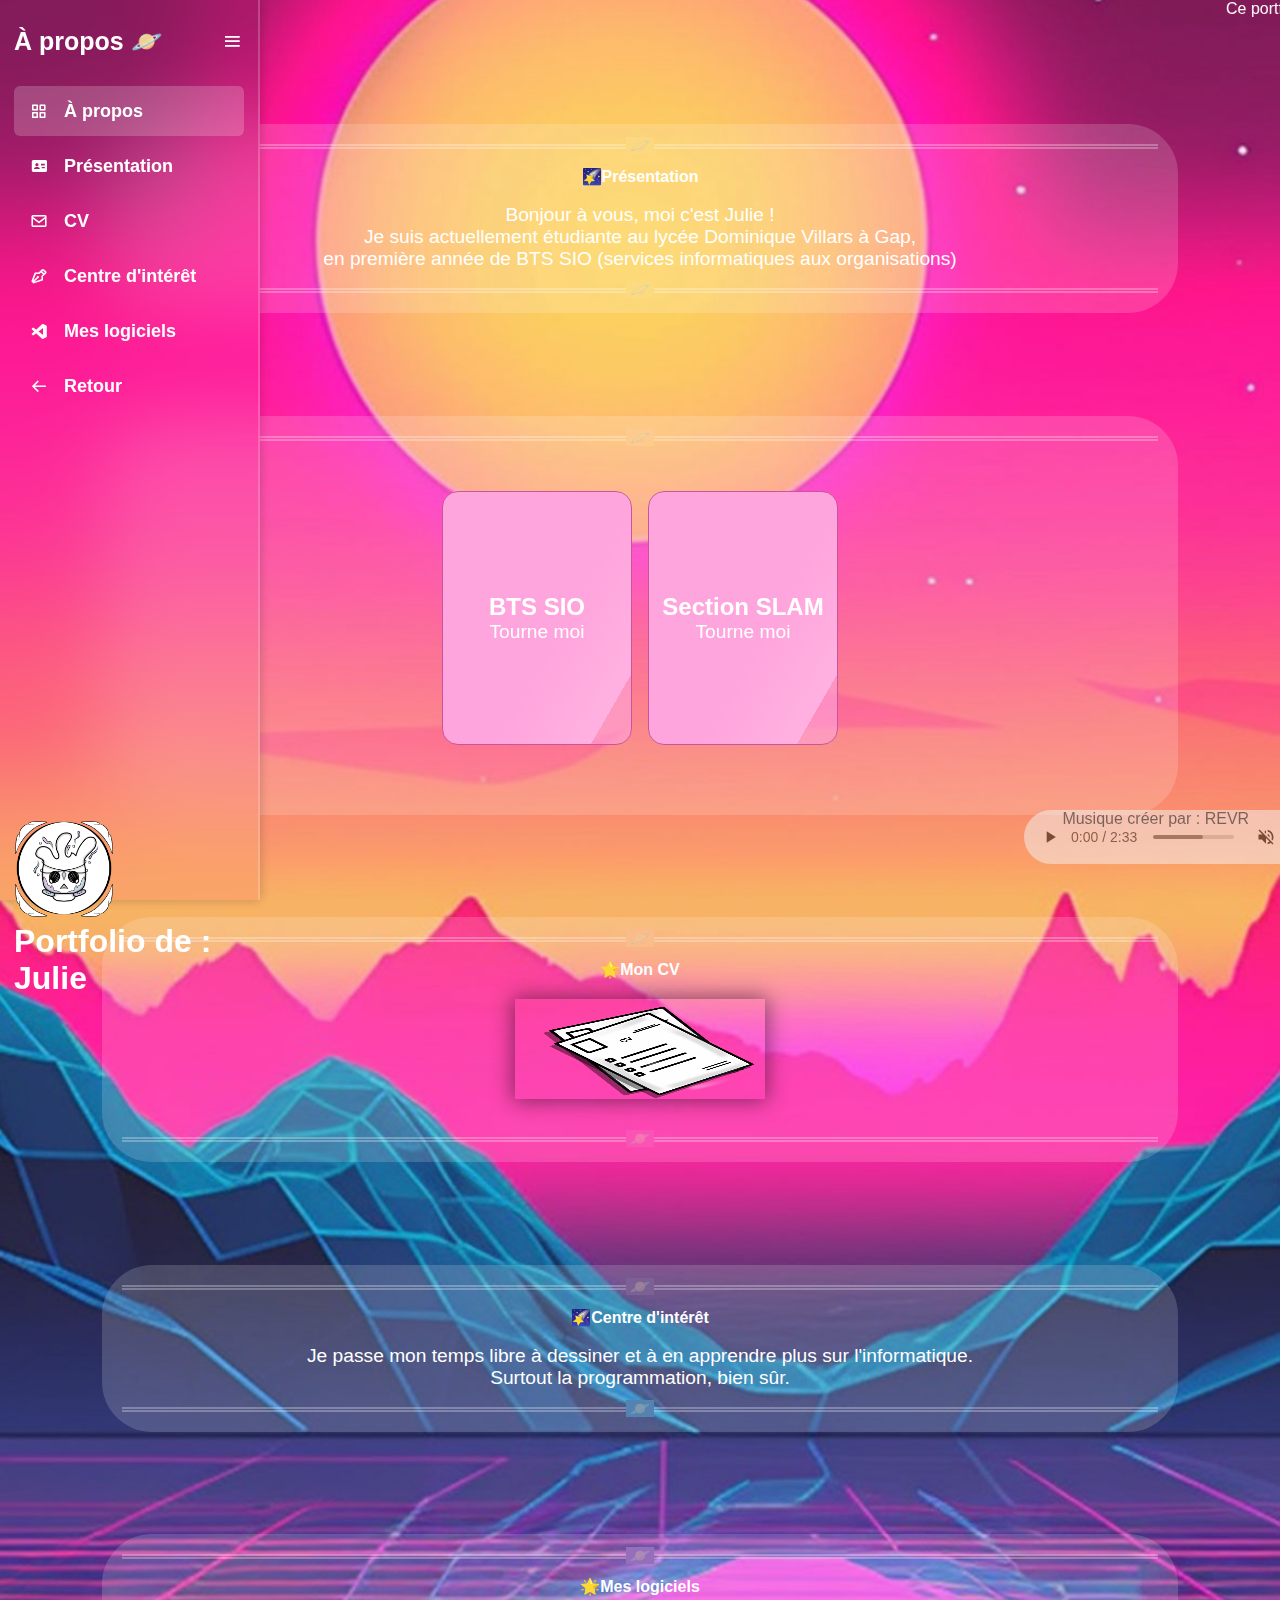
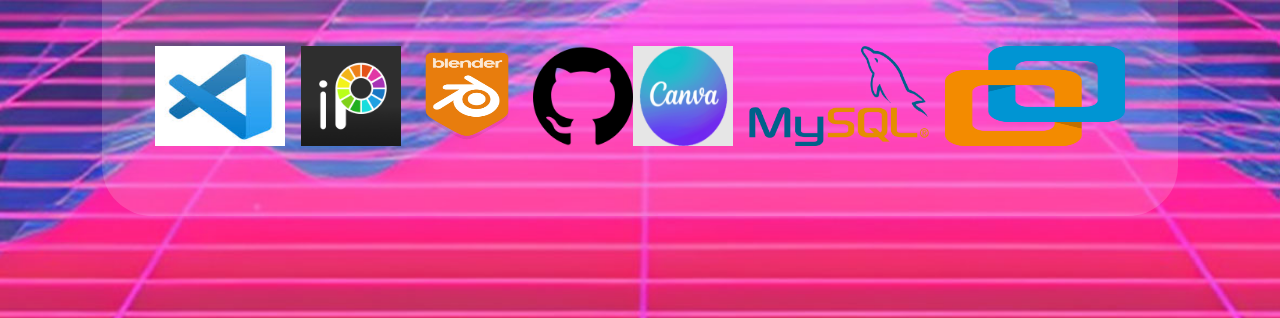
<file: Apropos.html>
<!DOCTYPE html>
<html lang="fr">
<head>
    <title> À propos </title>
    <link rel="website icon" type="png" href="logol.png">

    <link rel="stylesheet" type="text/css" href="apropos.css">
    <link rel="stylesheet" type="text/css" href="index.html">
    <link rel="stylesheet" type="text/css" href="CV.html">
    <link rel="stylesheet" type="text/css" href="bonus.html">
    <link href='https://unpkg.com/boxicons@2.1.4/css/boxicons.min.css' rel='stylesheet'>
    <meta charset="utf-8">
</head>

<body>

    <marquee> Ce portfolio est actuellement en cours de création. . .</marquee>

    <nav class="sidebar">
        <div class="logo-menu">
            <h2 class="logo">À propos 🪐</h2>
            <i class='bx bx-menu toggle-btn'></i>
        </div>
    
        <ul class="list">
            <li class="list-item active">
                <a href="#">
                    <i class='bx bx-grid-alt'></i>
                    <span class="link-name" style="--i:1;">À propos</span>
                </a>
            </li>
            <li class="list-item">
                <a href="#Présentation">
                    <i class='bx bxs-id-card'></i>
                    <span class="link-name" style="--i:2;">Présentation</span>
                </a>
            </li>
            <li class="list-item">
                <a href="#Mon CV">
                    <i class='bx bx-envelope'></i>
                    <span class="link-name" style="--i:3;">CV</span>
                </a>
            </li>
            <li class="list-item">
                <a href="#Centre d'intérêt">
                    <i class='bx bx-pen'></i>
                    <span class="link-name" style="--i:4;">Centre d'intérêt</span>
                </a>
            </li>
            <li class="list-item">
                <a href="#Mes logiciels">
                    <i class='bx bxl-visual-studio'></i>
                    <span class="link-name" style="--i:5;">Mes logiciels</span>
                </a>
            </li>
            <li class="list-item">
                <a href="index.html">
                    <i class='bx bx-arrow-back'></i>
                    <span class="link-name" style="--i:5;">Retour</span>
                </a>
            </li>
        </ul>
    
        <img src="logol.png" width="100px" height="100px" class="grandLogo">
        <h1> Portfolio de : Julie </h1>
    </nav>

    <section class="block"><hr>
        <br><h4><p id="Présentation"></p> 🌠Présentation </h4> 
        <br><p class="pink"> Bonjour à vous, moi c'est Julie !
       <br>Je suis actuellement étudiante au lycée Dominique Villars à Gap, 
       <p>en première année de BTS SIO (services informatiques aux organisations)
       </p></p><br><hr>
    </section>

    <section class="block"><hr>
    <div class="cont">
    <div class="gallery">
        <div class="flip-card">
            <div class="flip-card-inner">
                <div class="flip-card-front">
                    <p class="title">BTS SIO</p>
                    <p>Tourne moi</p>
                </div>
                <div class="flip-card-back">
                    <p class="title">Infos</p>
                    <p>Le BTS SIO est un programme de niveau Bac+2, qui forme des informaticiens aussi bien doués pour le développement que pour l'administration et la maintenance d'un réseau informatique.</p>
                </div>
            </div>
        </div>
        <div class="flip-card">
            <div class="flip-card-inner">
                <div class="flip-card-front">
                    <p class="title">Section SLAM</p>
                    <p>Tourne moi</p>
                </div>
                <div class="flip-card-back">
                    <p class="title">Infos</p>
                    <p>L'option SLAM est conçue pour déboucher vers des métiers liés à la conception et à la maintenance de programmes applicatifs grâce à des cours bien spécifiques.</p>
                </div>
            </div>
        </div>
        </div>
    </div>
    </section>

    <section class="block"><hr>
       <br><h4><p id="Mon CV"></p> 🌟Mon CV </h4> 
       <div class="container">
       <div class="box">
       <div style="text-align: center;"><a href="CV.html"> <img src="cv.png" width="130px" height="100px" /></a></div>
       </div>
       </div><br><hr>
    </section>

    <section class="block"><hr>
       <br><h4><p id="Centre d'intérêt"></p> 🌠Centre d'intérêt </h4> 
       <br><p class="pink"> Je passe mon temps libre à dessiner et à en apprendre plus sur l'informatique. 
        <p>Surtout la programmation, bien sûr. </p></p><br><hr>
    </section>

    <section class="block"><hr>
        <br><h4><p id="Mes logiciels"></p> 🌟Mes logiciels </h4>
   

        <div class="cont">
            <div class="gallery">
            <img src="vscode.png" width="130px" height="100px">

            <img src="ibispaint.png" width="100px" height="100px">

            <img src="blender.png" width="100px" height="100px">
        
            <img src="github.png" width="100px" height="100px">
        </div>
        <div class="gallery">
            <img src="canva.PNG" width="100px" height="100px">

            <img src="mysql.png" width="180px" height="100px">

            <img src="vmware.png" width="180px" height="100px">
        </div><br> 
    </section>

    <audio controls muted loop>
        <source src="retro.mp3" type="audio/mp3">
        <source src="retro.ogg">
    </audio>
    <h7 class="musique">Musique créer par : REVR </h7>
</body>
</html>
</file>
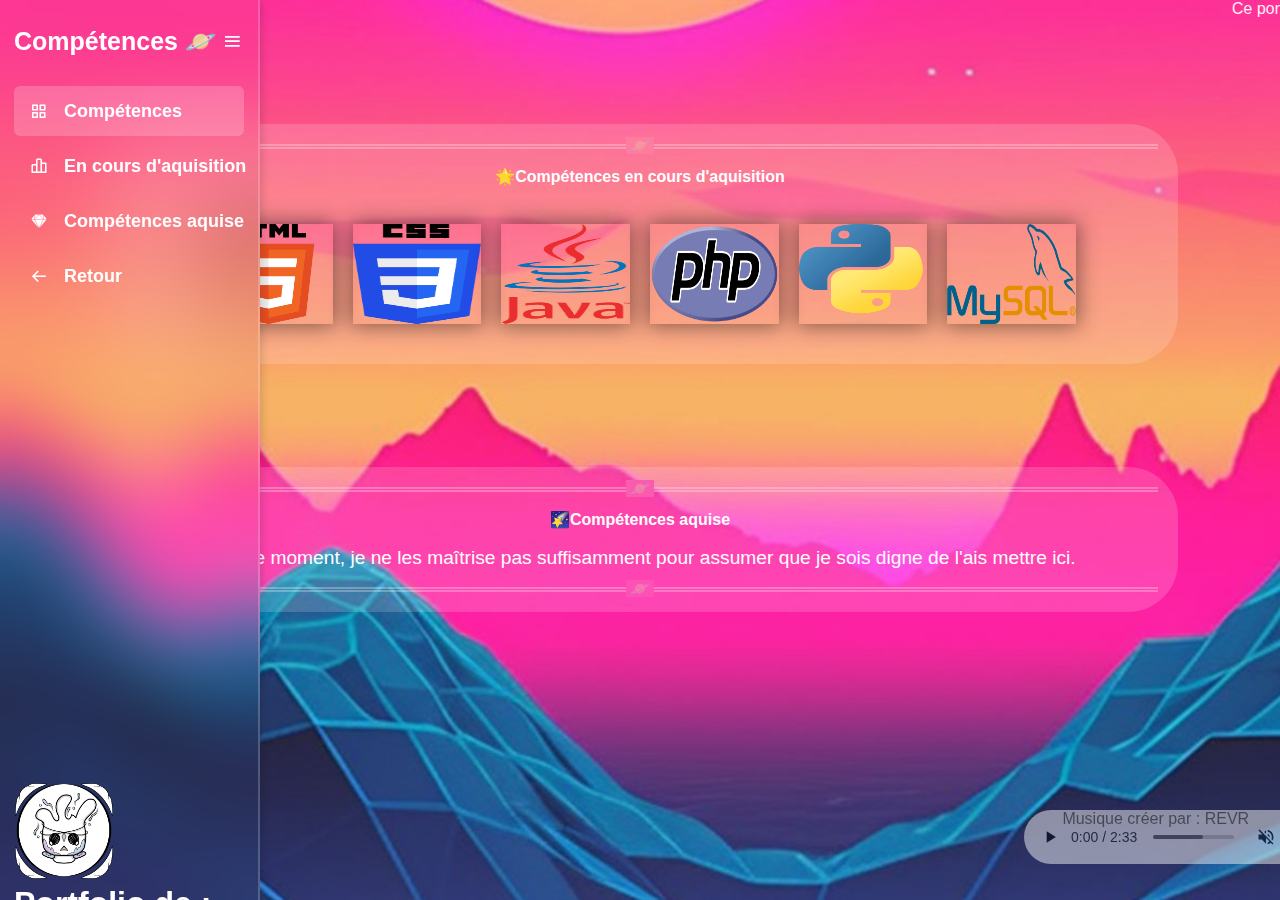
<file: competence.html>
<!DOCTYPE html>
<html lang="fr">
<head>
    <title> Compétences </title>
    <link rel="website icon" type="png" href="logol.png">
    <link rel="stylesheet" type="text/css" href="apropos.css">
    <link rel="stylesheet" type="text/css" href="index.html">
    <link href='https://unpkg.com/boxicons@2.1.4/css/boxicons.min.css' rel='stylesheet'>
    <meta charset="utf-8">
</head>

<body>

    <marquee> Ce portfolio est actuellement en cours de création. . .</marquee>

    <nav class="sidebar">
        <div class="logo-menu">
            <h2 class="logo">Compétences 🪐</h2>
            <i class='bx bx-menu toggle-btn'></i>
        </div>
    
        <ul class="list">
            <li class="list-item active">
                <a href="#">
                    <i class='bx bx-grid-alt'></i>
                    <span class="link-name" style="--i:1;">Compétences</span>
                </a>
            </li>
            <li class="list-item">
                <a href="#Compétences cours">
                    <i class='bx bx-bar-chart-alt-2'></i>
                    <span class="link-name" style="--i:2;">En cours d'aquisition</span>
                </a>
            </li>
            <li class="list-item">
                <a href="#Compétences aquise">
                    <i class='bx bxl-sketch'></i>
                    <span class="link-name" style="--i:3;">Compétences aquise</span>
                </a>
            </li>
            <li class="list-item">
                <a href="index.html">
                    <i class='bx bx-arrow-back'></i>
                    <span class="link-name" style="--i:5;">Retour</span>
                </a>
            </li>
        </ul>

        <br><br><br><br>
        <img src="logol.png" width="100px" height="100px" class="grandLogo">
        <h1> Portfolio de : Julie </h1>
    </nav>

    <section class="block"><hr>
        <br><h4><p id="Compétences cours"></p> 🌟Compétences en cours d'aquisition </h4>
        <br>
        <div class="container">
            <div class="box">
            <img src="html.png" width="130px" height="100px">
            </div>  
            <div class="box">
            <img src="css.png" width="100px" height="100px">
            </div>
    
            <div class="box">
            <img src="java.png" width="60px" height="100px">
            </div>
    
            <div class="box">
            <img src="php.png" width="120px" height="100px">
            </div>
    
            <div class="box">
            <img src="python.png" width="120px" height="100px">
            </div>
    
            <div class="box">
            <img src="mysql.png" width="180px" height="100px">
            </div>
            </section>

            <section class="block"><hr>
            <br><h4><p id="Compétences aquise"></p> 🌠Compétences aquise </h4>
            <br><p class="pink"> Pour le moment, je ne les maîtrise pas suffisamment pour assumer que je sois digne de l'ais mettre ici. </p></p><br><hr>
            </section>

            <audio controls muted loop>
                <source src="retro.mp3" type="audio/mp3">
                <source src="retro.ogg">
            </audio>
            <h7 class="musique">Musique créer par : REVR </h7>
</body>
</html>
</file>
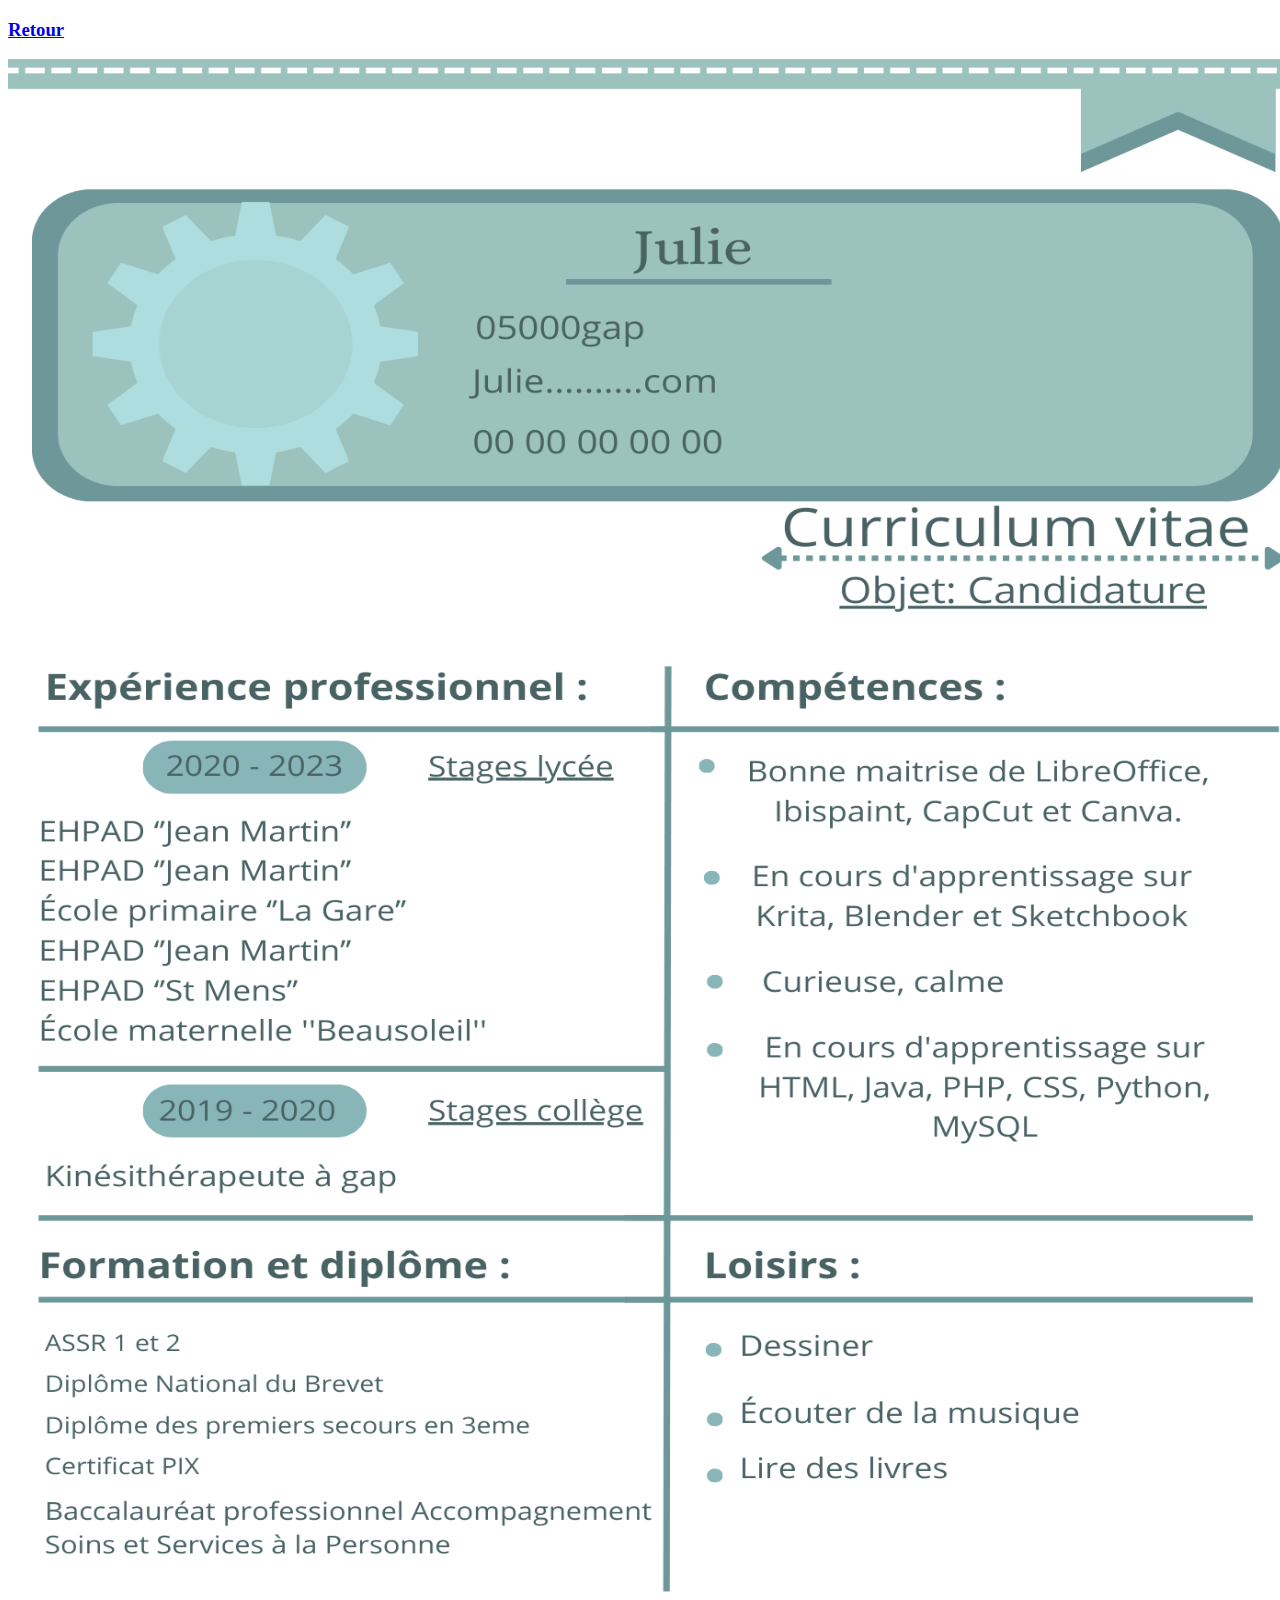
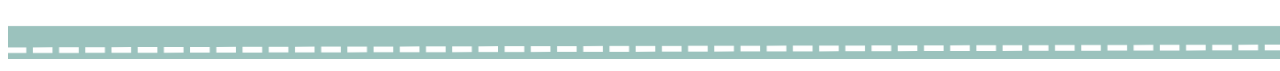
<file: CV.html>
<!DOCTYPE html>
<html lang="fr">
<head>
    <title> CV </title>
</head>
<link rel="stylesheet" type="text/css" href="Apropos.html">
<meta charset="utf-8">
<body>
    <h3><a href="Apropos.html"> Retour </a></h3>
    <img src="Vrai CV.png" width="1300px" height="1600px">
</body>
</html>
</file>
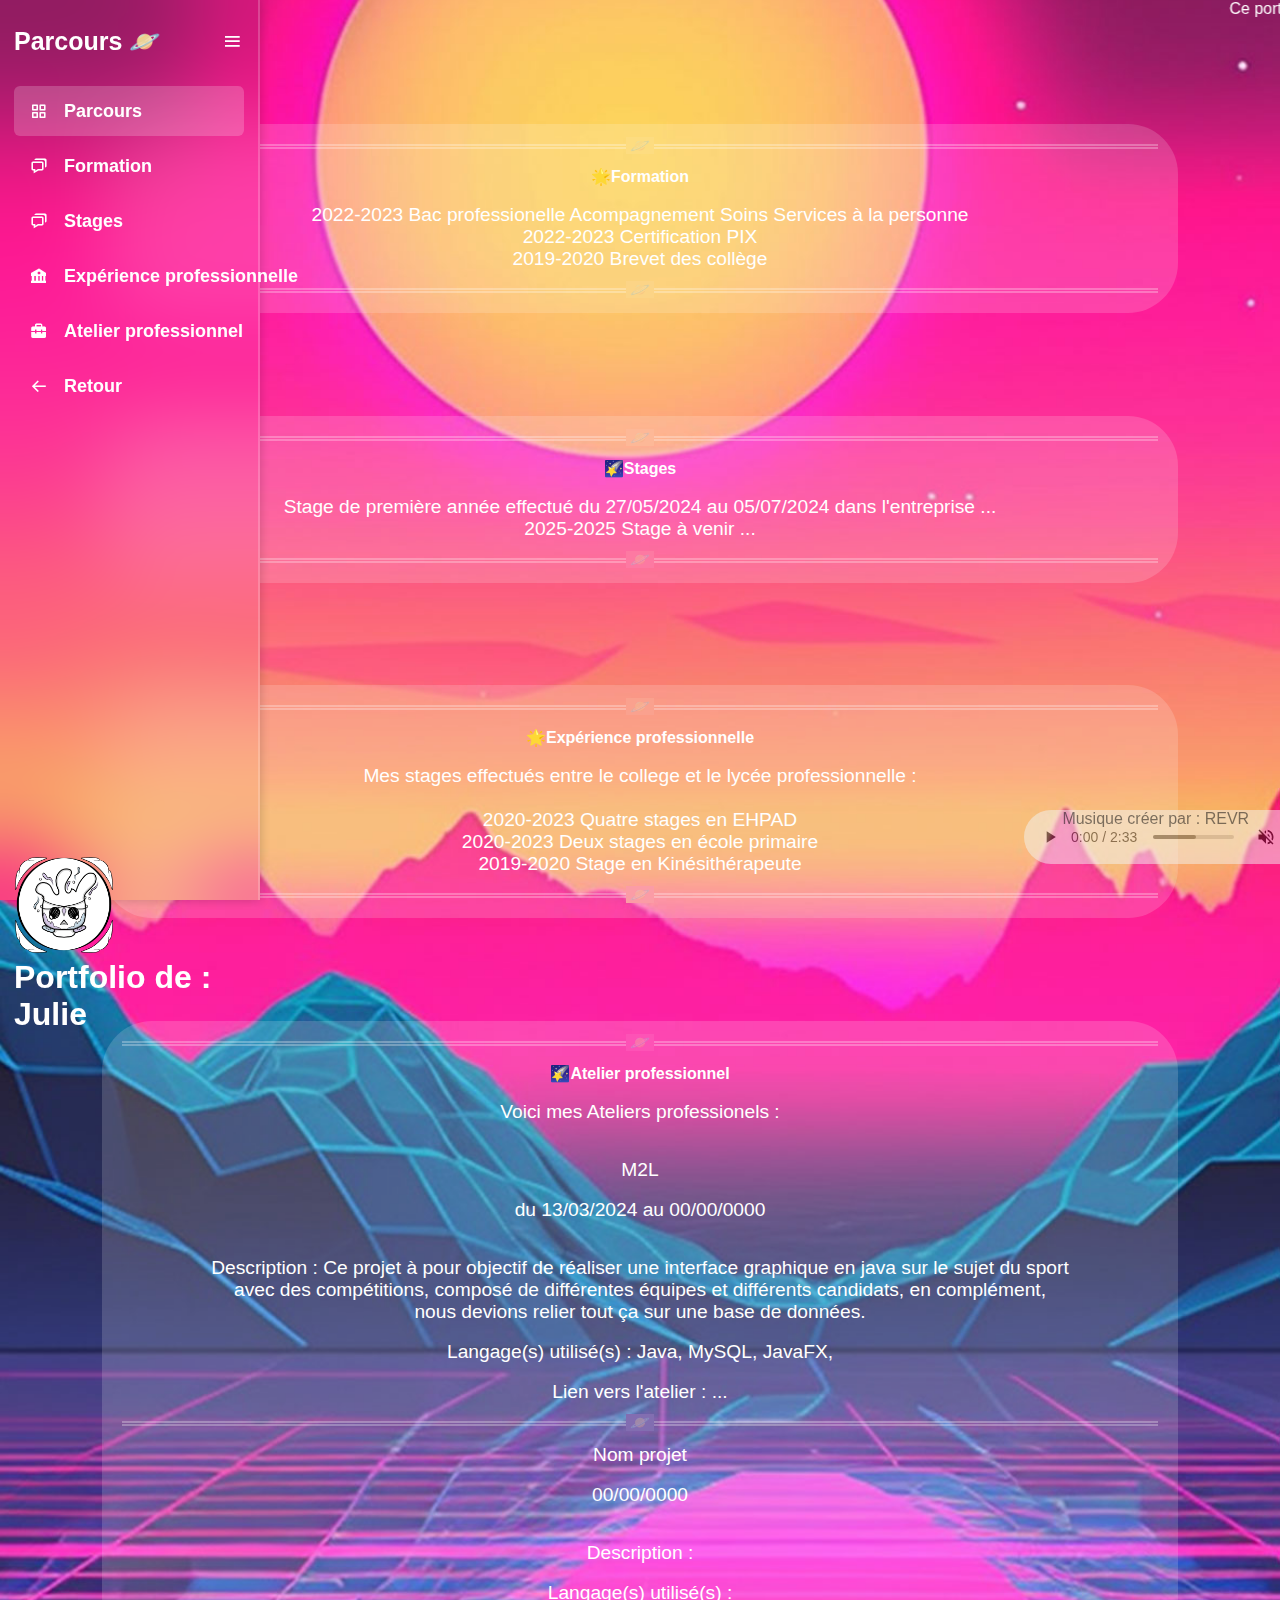
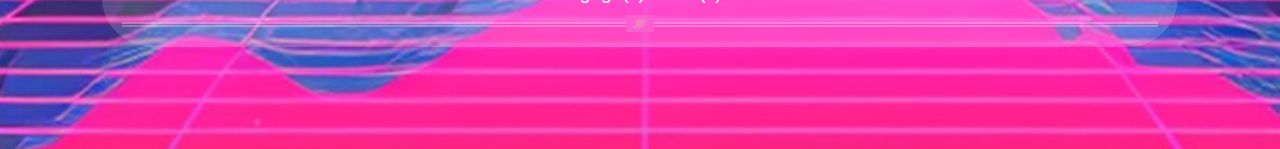
<file: parcours.html>
<!DOCTYPE html>
<html lang="fr">
<head>
    <title> Parcours </title>
    <link rel="website icon" type="png" href="logol.png">
    <link rel="stylesheet" type="text/css" href="apropos.css">
    <link rel="stylesheet" type="text/css" href="index.html">
    <link href='https://unpkg.com/boxicons@2.1.4/css/boxicons.min.css' rel='stylesheet'>
    <meta charset="utf-8">
</head>

<body>

    <marquee> Ce portfolio est actuellement en cours de création. . .</marquee>

    <nav class="sidebar">
        <div class="logo-menu">
            <h2 class="logo">Parcours 🪐</h2>
            <i class='bx bx-menu toggle-btn'></i>
        </div>
    
        <ul class="list">
            <li class="list-item active">
                <a href="#">
                    <i class='bx bx-grid-alt'></i>
                    <span class="link-name" style="--i:1;">Parcours</span>
                </a>
            </li>
            <li class="list-item">
                <a href="#Formation">
                    <i class='bx bx-chat'></i>
                    <span class="link-name" style="--i:2;">Formation</span>
                </a>
            </li>
            <li class="list-item">
                <a href="#Stages">
                    <i class='bx bx-chat'></i>
                    <span class="link-name" style="--i:2;">Stages</span>
                </a>
            </li>
            <li class="list-item">
                <a href="#Expérience professionnelle">
                    <i class='bx bxs-bank'></i>
                    <span class="link-name" style="--i:3;">Expérience professionnelle</span>
                </a>
            </li>
            <li class="list-item">
                <a href="#Atelier professionnelle">
                    <i class='bx bxs-briefcase-alt-2'></i>
                    <span class="link-name" style="--i:4;">Atelier professionnel</span>
                </a>
            </li>
            <li class="list-item">
                <a href="index.html">
                    <i class='bx bx-arrow-back'></i>
                    <span class="link-name" style="--i:5;">Retour</span>
                </a>
            </li>
        </ul>
    
        <br><br>

        <img src="logol.png" width="100px" height="100px" class="grandLogo">
        <h1> Portfolio de : Julie </h1>
    </nav>

    <section class="block"><hr>
        <br><h4><p id="Formation"></p> 🌟Formation </h4>
        <br><p class="pink"> 2022-2023 Bac professionelle Acompagnement Soins Services à la personne 
            <br>2022-2023 Certification PIX
            <br>2019-2020 Brevet des collège
        </p><br><hr>
    </section>

    <section class="block"><hr>
        <br><h4><p id="Stages"></p> 🌠Stages </h4>
        <br><p class="pink"> Stage de première année effectué du 27/05/2024 au 05/07/2024 dans l'entreprise ...
            <br>2025-2025 Stage à venir ...
        </p><br><hr>
    </section>

    <section class="block"><hr>
        <br><h4><p id="Expérience professionnelle"></p> 🌟Expérience professionnelle </h4>
        <br><p class="pink"> 
            Mes stages effectués entre le college et le lycée professionnelle :
            <br>
            <br>2020-2023 Quatre stages en EHPAD
            <br>2020-2023 Deux stages en école primaire
            <br>2019-2020 Stage en Kinésithérapeute    
        </p><br><hr>
    </section>

    <section class="block"><hr>
        <br><h4><p id="Atelier professionnelle"></p> 🌠Atelier professionnel </h4> 
        <br><p class="green"> Voici mes Ateliers professionels : </p>
        <br><br><p class="blue"> M2L </p>
        <br><p class="blue"> du 13/03/2024 au 00/00/0000 </p>
        <br><br><p class="blue"> Description : Ce projet à pour objectif de réaliser une interface graphique en java sur le sujet du sport
            <p>avec des compétitions, composé de différentes équipes et différents candidats, en complément, 
                <p>nous devions relier tout ça sur une base de données. </p>
        <br><p class="blue"> Langage(s) utilisé(s) : Java, MySQL, JavaFX,  </p></p></p>
        <br><p> Lien vers l'atelier : ... </p>
    
        <br><hr>
        <br><p class="green"> Nom projet </p>
        <br><p class="green"> 00/00/0000 </p>
        <br><br><p class="green"> Description : </p>
        <br><p class="green"> Langage(s) utilisé(s) : </p><br><hr>
    </section>

    <audio controls muted loop>
        <source src="retro.mp3" type="audio/mp3">
        <source src="retro.ogg">
    </audio>
    <h7>Musique créer par : REVR </h7>
</body>
</html>
</file>
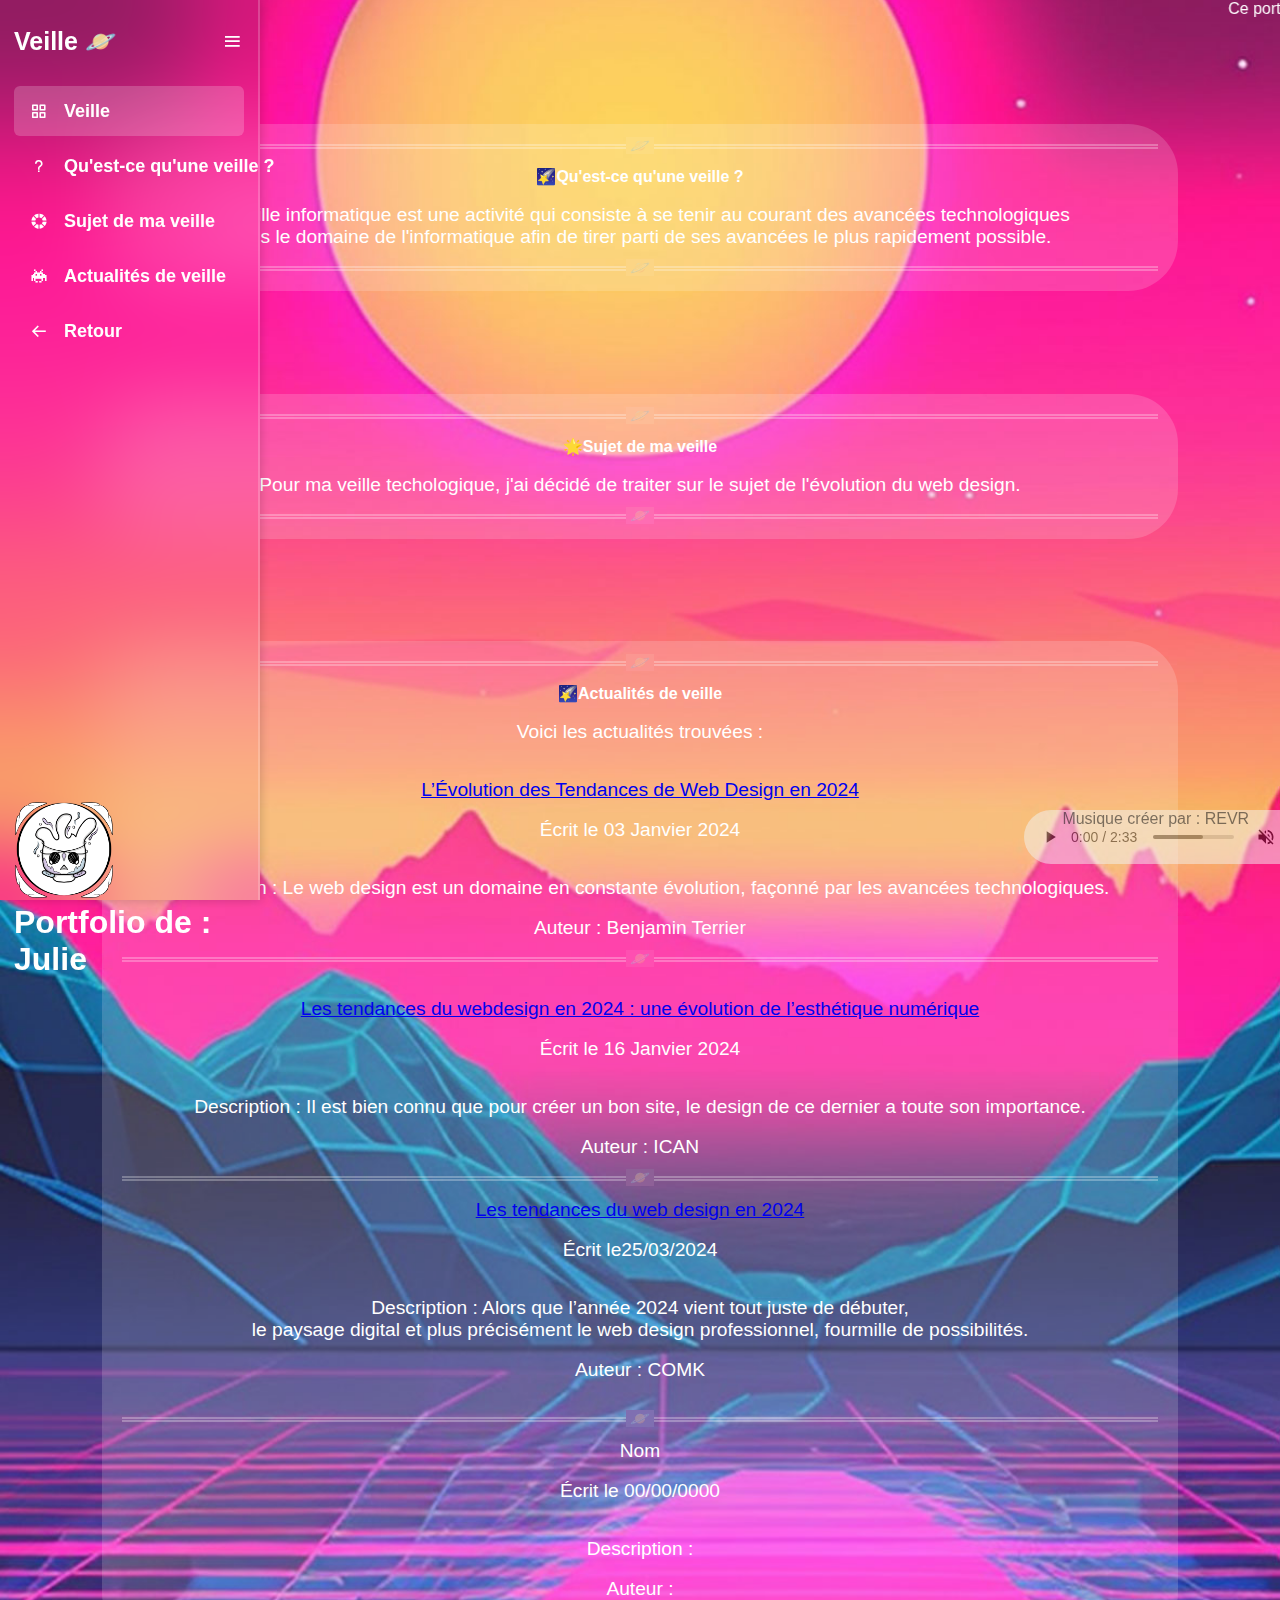
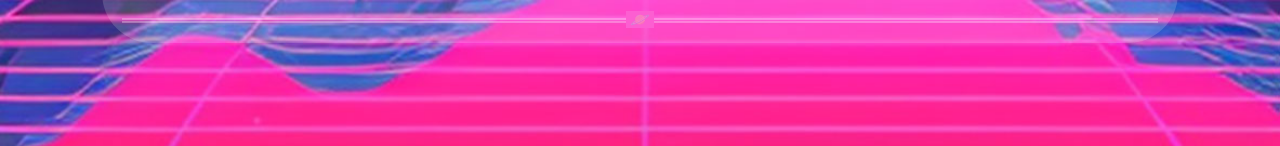
<file: veille.html>
<!DOCTYPE html>
<html lang="fr">
<head>
    <title> Veille </title>
    <link rel="website icon" type="png" href="logol.png">

    <link rel="stylesheet" type="text/css" href="apropos.css">
    <link rel="stylesheet" type="text/css" href="index.html">
    <link href='https://unpkg.com/boxicons@2.1.4/css/boxicons.min.css' rel='stylesheet'>
    <meta charset="utf-8">
</head>

<body>

    <marquee> Ce portfolio est actuellement en cours de création. . .</marquee>

    <nav class="sidebar">
        <div class="logo-menu">
            <h2 class="logo">Veille 🪐</h2>
            <i class='bx bx-menu toggle-btn'></i>
        </div>
    
        <ul class="list">
            <li class="list-item active">
                <a href="#">
                    <i class='bx bx-grid-alt'></i>
                    <span class="link-name" style="--i:1;">Veille</span>
                </a>
            </li>
            <li class="list-item">
                <a href="#Qu'est-ce qu'une veille ?">
                    <i class='bx bx-question-mark'></i>
                    <span class="link-name" style="--i:2;">Qu'est-ce qu'une veille ?</span>
                </a>
            </li>
            <li class="list-item">
                <a href="#Sujet de ma veille">
                    <i class='bx bxs-color'></i>
                    <span class="link-name" style="--i:3;">Sujet de ma veille</span>
                </a>
            </li>
            <li class="list-item">
                <a href="#Actualités">
                    <i class='bx bxs-invader'></i>
                    <span class="link-name" style="--i:5;">Actualités de veille</span>
                </a>
            </li>
            <li class="list-item">
                <a href="index.html">
                    <i class='bx bx-arrow-back'></i>
                    <span class="link-name" style="--i:5;">Retour</span>
                </a>
            </li>
        </ul>
    
        <br><br>

        <img src="logol.png" width="100px" height="100px" class="grandLogo">
        <h1> Portfolio de : Julie </h1>
    </nav>

    <section class="block"><hr>
        <br><h4><p id="Qu'est-ce qu'une veille ?"></p> 🌠Qu'est-ce qu'une veille ? </h4>
        <br><p class="pink">La veille informatique est une activité qui consiste à se tenir au courant des avancées technologiques 
            <p>dans le domaine de l'informatique afin de tirer parti de ses avancées le plus rapidement possible.  </p></p><br><hr>
    </section>

    <section class="block"><hr>
        <br><h4><p id="Sujet de ma veille"></p> 🌟Sujet de ma veille </h4>
        <br><p class="pink"> Pour ma veille techologique, j'ai décidé de traiter sur le sujet de l'évolution du web design. </p><br><hr>
    </section>

    <section class="block"><hr>
        <br><h4><p id="Actualités"></p> 🌠Actualités de veille </h4>
        <br><p class="green"> Voici les actualités trouvées : </p>
        <br><br><p class="blue"> <a href="https://www.digital-marketing-66.fr/evolution-des-tendances-de-web-design-en-2024/" > L’Évolution des Tendances de Web Design en 2024 </a></p>
        <br><p class="blue"> Écrit le 03 Janvier 2024 </p>
        <br><br><p class="blue"> Description : Le web design est un domaine en constante évolution, façonné par les avancées technologiques. </p>
        <br><p class="blue"> Auteur : Benjamin Terrier </p>
    
        <br><hr>
        <br><br><p class="green"> <a href="https://www.ican-design.fr/actualites/17012024-les-tendances-du-webdesign-en-2024-une-evolution-de-lesthetique-numerique" > Les tendances du webdesign en 2024 : une évolution de l’esthétique numérique </a></p>
        <br><p class="green"> Écrit le 16 Janvier 2024 </p>
        <br><br><p class="green"> Description : Il est bien connu que pour créer un bon site, le design de ce dernier a toute son importance. </p>
        <br><p class="green"> Auteur : ICAN </p>
    
        <br><hr>
        <br><p class="blue"> <a href="https://comarketing-news.fr/les-tendances-du-web-design-en-2024/" > Les tendances du web design en 2024 </a></p>
        <br><p class="blue"> Écrit le25/03/2024 </p>
        <br><br><p class="blue"> Description : Alors que l’année 2024 vient tout juste de débuter,
            <p>le paysage digital et plus précisément le web design professionnel, fourmille de possibilités. </p></p> 
        <br><p class="blue"> Auteur : COMK </p><br>

        <br><hr>
        <br><p class="green"> Nom </p>
        <br><p class="green"> Écrit le 00/00/0000 </p>
        <br><br><p class="green"> Description : </p>
        <br><p class="green"> Auteur : </p><br><hr>
    </section>

    <audio controls muted loop>
        <source src="retro.mp3" type="audio/mp3">
        <source src="retro.ogg">
    </audio>
    <h7>Musique créer par : REVR </h7>
</body>
</html>
</file>
<file: apropos.css>
*{
    margin: 0;
    padding: 0;
    box-sizing: border-box;
    font-family: 'Gill Sans', 'Gill Sans MT', Calibri, 'Trebuchet MS', sans-serif;
}
/* */
body{
    min-height: 100vh;
    background: url(retro.jpg);
    background-size: cover;
    background-position: center;
    cursor: url("click.png"), pointer;
}

p{
    text-align: center;
    color: #fff;
    font-size: larger;
}
h4{
    text-align: center;
    color: #fff;
}
h4::selection{
    background-color: rgba(251, 255, 0, 0.473);
    color: #fff;
}
h3{
    color: #fff;
}
h3::selection{
    background-color: rgba(251, 255, 0, 0.473);
    color: #fff;
}
h1{
    color: #fff;
}
h1::selection{
    background-color: rgba(251, 255, 0, 0.473);
    color: #fff;
}
p::selection{
    background-color: rgba(251, 255, 0, 0.473);
    color: #fff;
}

.sidebar{
    position: fixed;
    top: 0;
    left: 0;
    width: 260px;  /* 80px */
    height: 100%;
    background: transparent;
    backdrop-filter: blur(40px);
    border-right: 2px solid rgba(255, 255, 255, .2);
    box-shadow: 0 0 10px rgba(0, 0, 0, .2);
    padding: 6px 14px;
    transition: .5s;
}

.sidebar.active {
    width: 260px;
}

.sidebar .logo-menu{
    display: flex;
    align-items: center;
    width: 100%;
    height: 70px;
}

.sidebar .logo-menu .logo{
    font-size: 25px;
    color: #fff;
    pointer-events: none;
    /*opacity: 0;
    transition: .3s; */
}

.sidebar.active .logo-menu .logo {
    opacity: 1;
    transition-delay: .2s;
}

.sidebar .logo-menu .toggle-btn{
    position: absolute;
    left: 90%; /* 50% */
    transform: translateX(-50%);
    width: 40px;
    height: 40px;
    font-size: 22px;
    color: #fff;
    text-align: center;
    line-height: 40px;
    /* cursor: pointer; */
    transition: .5s;
}

.sidebar.active .logo-menu .toggle-btn {
    left: 90%;
}

.sidebar .list{
    margin-top: 10px;
}
.sidebar .grandLogo{
    margin-top:175%;
    margin-bottom: 0;
}
.list .list-item{
    list-style: none;
    width: 100%;
    height: 50px;
    margin: 5px 0;
    line-height: 50px;
}

.list .list-item a {
    display: flex;
    align-items: center;
    font-size: 18px;
    color: #fff;
    text-decoration: none;
    border-radius: 6px;
    white-space: nowrap;
    transition: .5s;
}

.list .list-item.active a,
.list .list-item a:hover {
    background: rgba(255, 255, 255, .2);
}

.list .list-item a i {
    min-width: 50px;
    height: 50px;
    text-align: center;
    line-height: 50px;
}
span::selection{
    background-color: rgba(251, 255, 0, 0.473);
    color: #fff;
}

/* block */
section{
    margin: 8%;
    border-radius: 50px;
    padding: 20px;
    background-color: rgba(255, 255, 255, 0.164);
}


/* Box */
.container{
    width: 90%;
    padding: 20px;
    margin: auto;
    display: flex;
    flex-direction: row;
    justify-content: center;
}
.box{
    width: 250px;
    margin: 0 10px;
    box-shadow: 0 0 20px 2px rgba(0, 0, 0, 0.466);
    transition: 1s;
}
.box img{
    display: block;
    width: 100%;
    border-radius: 5px;
}
.box:hover{
    transform: scale(1.3);
    z-index: 2;
    cursor: url("clicker.png"), pointer;  /* souris */
}


.gallery{
    display: flex;
    gap: 1rem;
}
.gallery>div {
    flex: 1;
    overflow: hidden;
    border-radius: 1rem;
}
img{
    transition: all .5s;
}
img:hover{
    transform: scale(1.4) rotate(12deg);
    cursor: url("clicker.png"), pointer;
}
img::selection{
    background-color: rgba(251, 255, 0, 0.473);
    color: #fff;
}

hr {
    border: none;
    border-top: 5px double #ffffff48;
    color: #ffffff48;
    overflow: visible;
    text-align: center;
    height: 5px;
}
  
hr::after {
    background: transparent;
    backdrop-filter: blur(40px);
    content: '🪐';
    padding: 0 4px;
    position: relative;
    top: -13px;
}

.cont{
    width: 90%;
    padding: 50px;
    margin: auto;
    display: flex;
    flex-direction: row;
    justify-content: center;
}
.cont:hover{
    cursor: url("click.png"), pointer;
}

marquee{
    color: #fff;
}
marquee::selection{
    background-color: rgba(251, 255, 0, 0.473);
    color: #fff;
}

audio{
    display: center;
    position: fixed;
    top: 90%;
    left: 80%;
    opacity: 50%;
}
h7{
    display: center;
    position: fixed;
    top: 90%;
    left: 83%;
    opacity: 50%;
}

/*Les cartes */
.flip-card {
    background-color: transparent;
    width: 190px;
    height: 254px;
    perspective: 1000px;
    font-family: sans-serif;
    display: flex;
    align-items: center;
  }
  
  .title {
    font-size: 1.5em;
    font-weight: 900;
    text-align: center;
    margin: 0;
  }
  
  .flip-card-inner {
    position: relative;
    width: 100%;
    height: 100%;
    text-align: center;
    transition: transform 0.8s;
    transform-style: preserve-3d;
  }
  
  .flip-card:hover .flip-card-inner {
    transform: rotateY(180deg);
  }
  
  .flip-card-front, .flip-card-back {
    box-shadow: 0 8px 14px 0 rgba(0,0,0,0.2);
    position: absolute;
    display: flex;
    flex-direction: column;
    justify-content: center;
    width: 100%;
    height: 100%;
    -webkit-backface-visibility: hidden;
    backface-visibility: hidden;
    border: 1px solid rgb(202, 85, 157);
    border-radius: 1rem;
  }
  
  .flip-card-front {
    background: linear-gradient(120deg, rgb(255, 165, 221) 60%, rgb(255, 177, 225) 88%,
       rgb(255, 177, 225) 40%, rgba(255, 165, 221, 0.603) 48%);
    color: rgb(202, 85, 157);
  }
  
  .flip-card-back {
    background: linear-gradient(120deg, rgb(192, 167, 196) 30%, rgb(255, 165, 221) 88%,
       bisque 40%, rgb(192, 167, 196) 78%);
    color: white;
    transform: rotateY(180deg);
  }


.intro{
    height: 200px; /* 200px */
    width: 455px;
    padding: 6px;
    box-sizing: border-box;
    position: absolute;
    top: 718px;
    bottom: 0px;
    background: rgb(27, 27, 27, .5);
    color: #fff;
    text-align: right;
    transition: .5s;
}
h6{
    font-size: larger;
    visibility: hidden;
    opacity: 0;
}
span{
    font-weight: bold;
}
.card:hover .intro{
    height: 200px;
    bottom: 10px;
    background: black;
}
.card:hover h6{
    opacity: 1;
    visibility: visible;
}
.card:hover img{
    transform: scale(1.1) rotate(-3deg);
}
</file>
